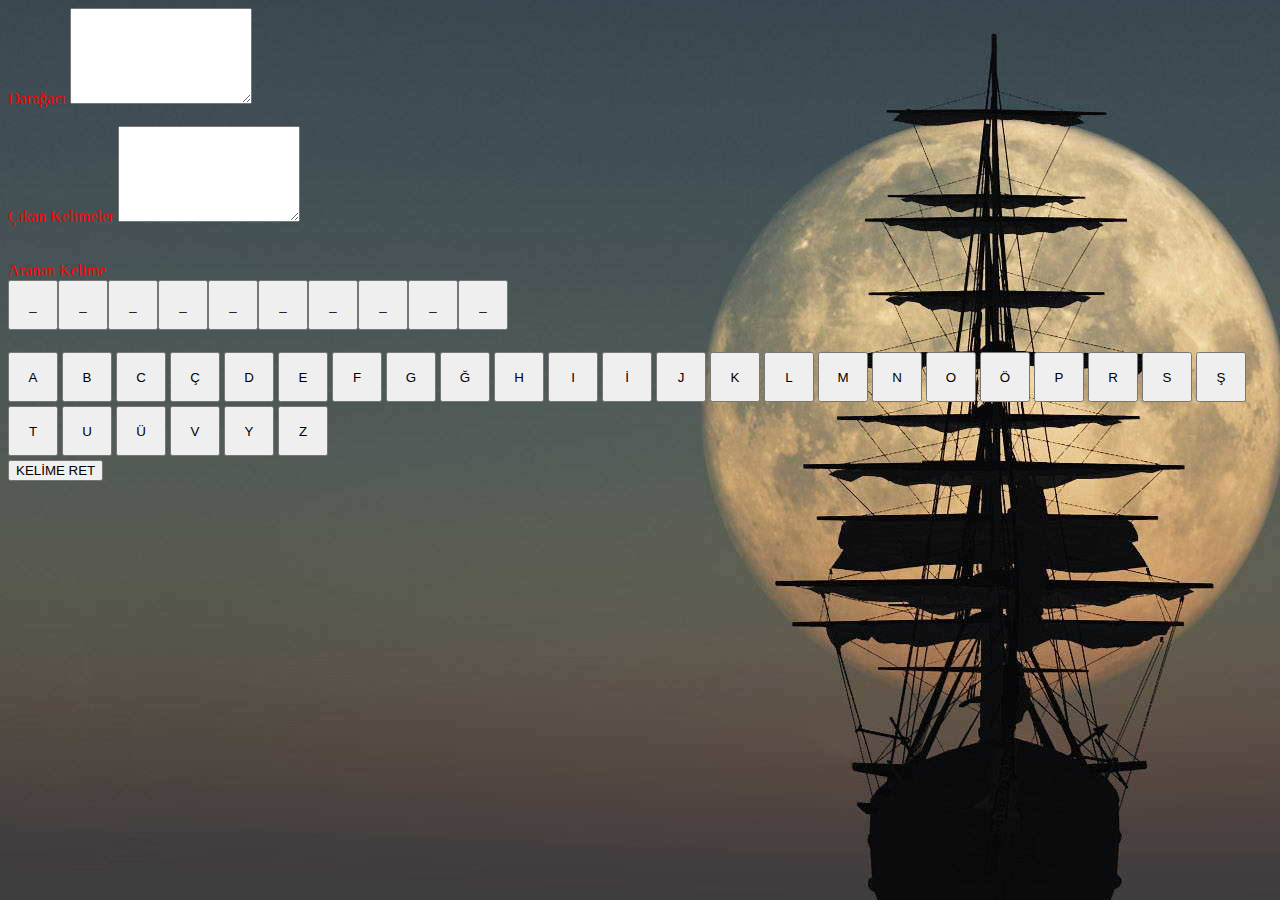
<file: pages/adamasmaca.html>
<!DOCTYPE html>
<html lang="tr">
<head>

<meta charset="utf-8">
<title>Adam Asmaca Oyunu</title>
<meta name="viewport" content="width=device-width, initial-scale=1, maximum-scale=1, user-scalable=no">

<style>
.harf,.bharf{
width: 50px;
height: 50px;
margin-bottom:4px;
text-align:center;


}
label{
color:red;
}
 
</style>
</head>
<body  background="../assets/adam.jpg">

<div class="container">
<form>
<div class="col-md-6">
<div class="form-group">
<label for="daracagi">Darağacı</label>
<textarea id="daracagi" class="form-control" rows="6"></textarea>
</div>
</div>
<div class="col-md-6">
<div class="form-group">
<br>
<label for="cikan-harf">Çıkan Kelimeler</label>
<textarea id="cikan-harf" class="form-control" rows="6"></textarea>
</div>
</div>
<div class="col-md-12">
<div class="form-group">
<br>
<br>
<label for="cikankelime">Aranan Kelime</label>
</div>
<div class="form-group" id="yertutucu">
</div>
</div>
<br>
<div class="col-md-6 col-md-offset-3">
<button type="button" class="btn btn-primary harf">A</button>
<button type="button" class="btn btn-primary harf">B</button>
<button type="button" class="btn btn-primary harf">C</button>
<button type="button" class="btn btn-primary harf">Ç</button>
<button type="button" class="btn btn-primary harf">D</button>
<button type="button" class="btn btn-primary harf">E</button>
<button type="button" class="btn btn-primary harf">F</button>
<button type="button" class="btn btn-primary harf">G</button>
<button type="button" class="btn btn-primary harf">Ğ</button>
<button type="button" class="btn btn-primary harf">H</button>
<button type="button" class="btn btn-primary harf">I</button>
<button type="button" class="btn btn-primary harf">İ</button>
<button type="button" class="btn btn-primary harf">J</button>
<button type="button" class="btn btn-primary harf">K</button>
<button type="button" class="btn btn-primary harf">L</button>
<button type="button" class="btn btn-primary harf">M</button>
<button type="button" class="btn btn-primary harf">N</button>
<button type="button" class="btn btn-primary harf">O</button>
<button type="button" class="btn btn-primary harf">Ö</button>
<button type="button" class="btn btn-primary harf">P</button>
<button type="button" class="btn btn-primary harf">R</button>
<button type="button" class="btn btn-primary harf">S</button>
<button type="button" class="btn btn-primary harf">Ş</button>
<button type="button" class="btn btn-primary harf">T</button>
<button type="button" class="btn btn-primary harf">U</button>
<button type="button" class="btn btn-primary harf">Ü</button>
<button type="button" class="btn btn-primary harf">V</button>
<button type="button" class="btn btn-primary harf">Y</button>
<button type="button" class="btn btn-primary harf">Z</button>
</div>
<div class="col-md-6 col-md-offset-3">
<button type="button" class="btn btn-primary btn-danger btn-block" id="kelime-uret">KELİME
RET</button>
</div>
</form>
</div>

<script src="../js/javascadamasmaca.js"></script>
</body>
</html>
</file>
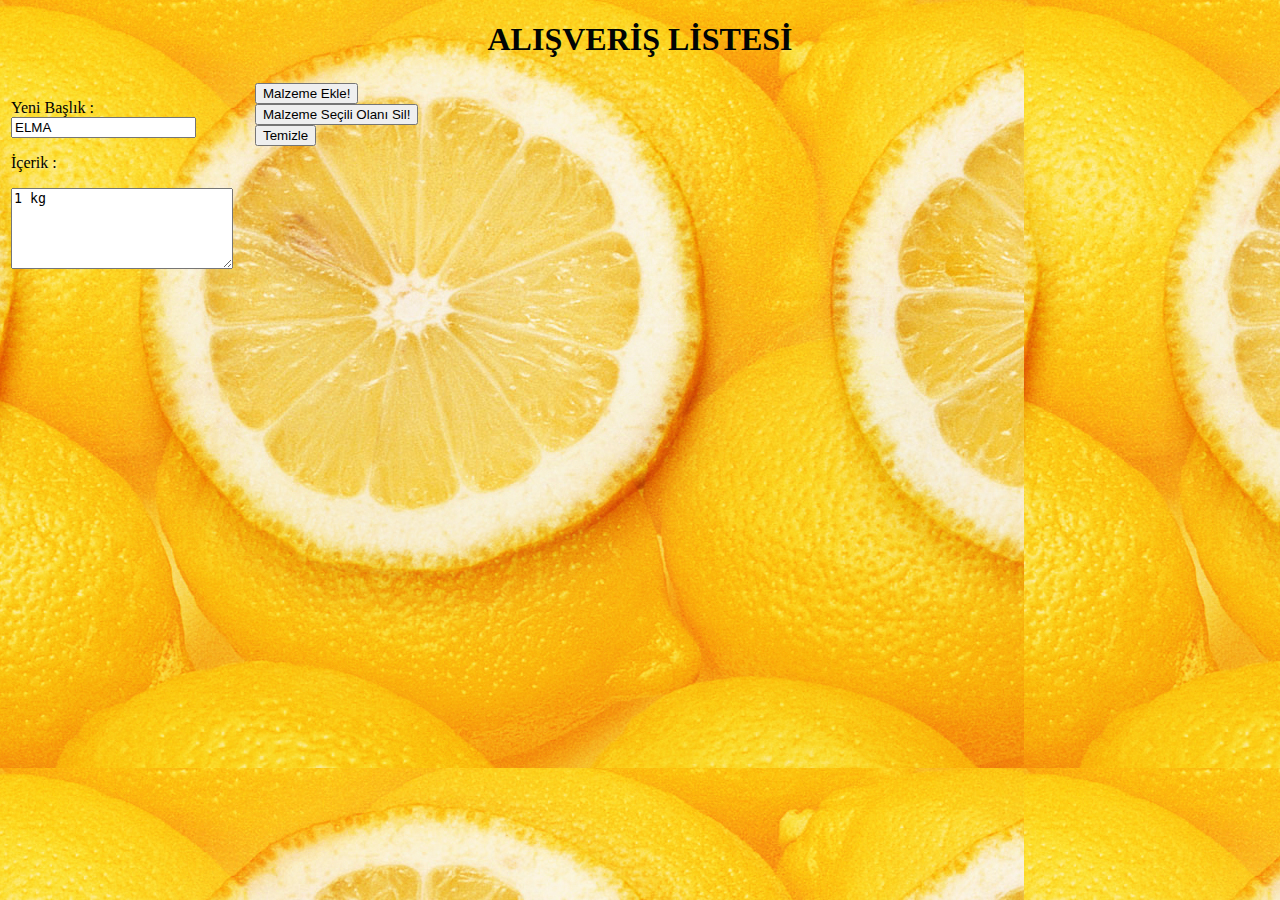
<file: pages/alişveriş_listesi.html>
<!DOCTYPE html>
<html>
<head>
<script src="../js/javascaliveriş.js"></script>

<style>
.title{
    font-family: times;
    color: #010404;
	text-align: center;
 }
 
 form{
    width: 90%;
	
    height: 100%;
    float: center;
    border: none;
    
    padding: 150px 450px;
    font-family: times;
  
}
.label{
	width: 40%;
	
    height: 30px;

}
</style>

</head>
<body  background="../assets/master.jpg">


<h1 class="title">ALIŞVERİŞ LİSTESİ</h1>

<table><tr><td width="240" valign="top">

<p>Yeni Başlık : <input type="text" id="ornekBaslik" value= "ELMA" /></p>

<p>İçerik :</p>
<textarea id="ornekIcerik" cols="25" rows="5">
1 kg

</textarea>

</td><td width="100" valign="top">



<input type="button" value="Malzeme Ekle!" onClick="konuEkle()" />
<input type="button" value="Malzeme Seçili Olanı Sil!" onClick="konuSil()" />
<input type="reset" name="btnTemizle" value="Temizle" id="value">

</td><td valign="top">
<div id="ornekDiv" style="width:100%; height:100%;"></div>


</td></tr></table>



</body>
</html>
</file>
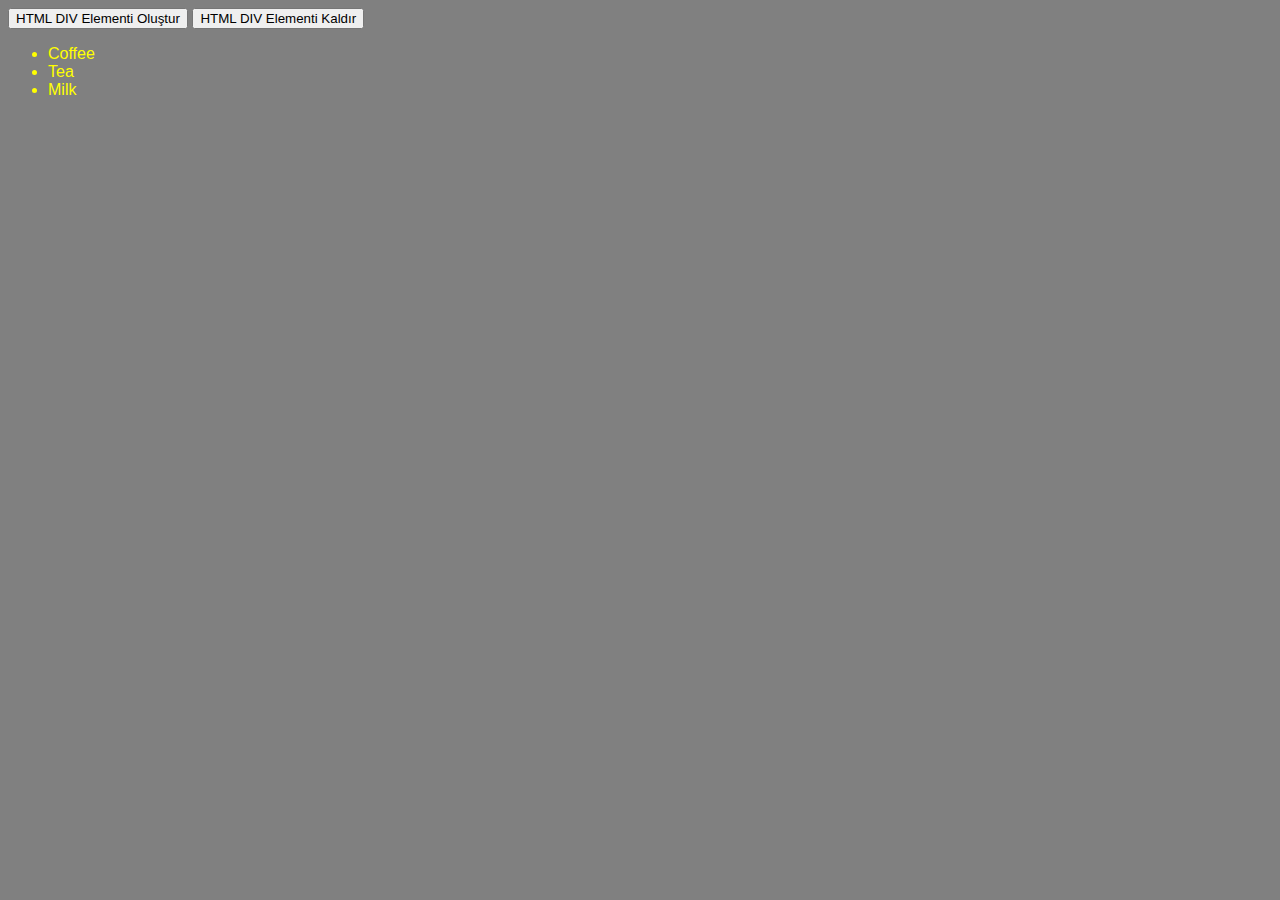
<file: pages/dinamik_eleman_ekleme.html>
<!DOCTYPE html>
<html>
<head>
<script src="../js/javascekle.js"></script>

<title> Dinamik Eleman Ekleme </title>
<style>

 
 .div{
    width: 90%;
	
    height: 100%;
    float: center;
    border: none;
    
    padding: 150px 450px;
    font-family: times;
  
}
body{
	font-family:arial;
	background-color:grey;
	

}
ul{
	color:yellow;
} 
</style>
</head>

<body>
<button onclick="divYap_Test()">HTML DIV Elementi Oluştur</button>


<button onclick="myFunction()">HTML DIV Elementi Kaldır</button>

<ul id="myList"><li>Coffee</li><li>Tea</li><li>Milk</li></ul>





</body>
</html>
</file>
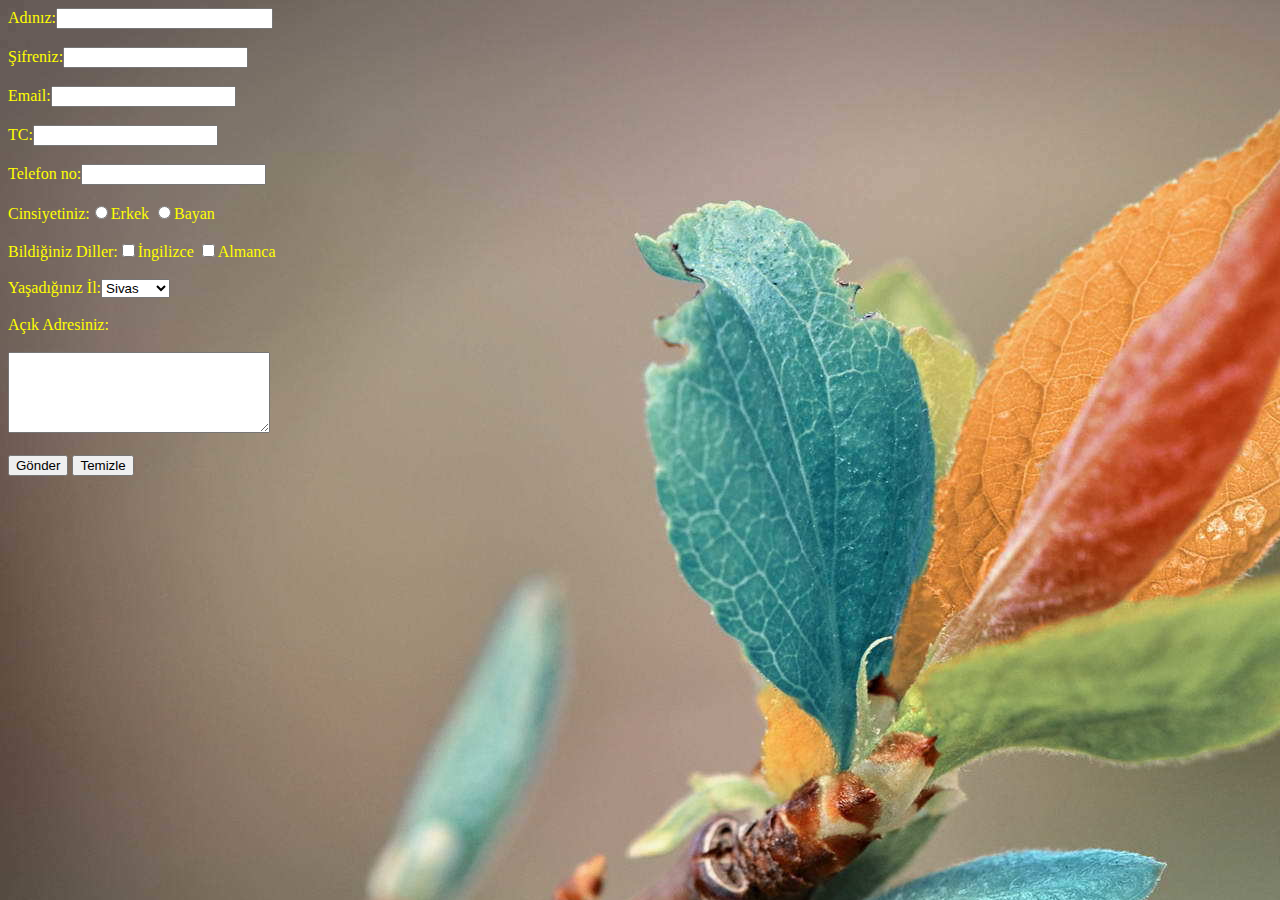
<file: pages/Kullaniciformu.html>
<!DOCTYPE html>
<html>
<head>
<script src="../js/javasckullanici.js"></script>
<title> Dinamik Eleman Ekleme </title>
<style>
form{
color:yellow;

}


</style>
</head>

<body  background="../assets/form.jpg">



<form name="myForm" action="/action_page.php" onsubmit="return validateForm()" method="post">

Adınız:<input type="text" name="txtIsim"  size="24">
<br><br>
Şifreniz:<input type="password" name="txtSifre">
<br><br>
Email:<input type="email" name="txtEmail">
<br><br>
TC:<input type="number" name="txtTc">
<br><br>
Telefon no:<input type="tel" name="txtNo">
<br><br>
Cinsiyetiniz:<input type="radio" name="cinsiyet">Erkek <input type="radio" name="cinsiyet">Bayan
<br><br>
Bildiğiniz Diller:<input type="checkbox" name="dil1">İngilizce <input type="checkbox" name="dil2">Almanca
<br><br>
Yaşadığınız İl:<select>
<option>Sivas</option>
<option>Ankara</option>
<option>İzmir</option>
<option>İstanbul</option>
</select>
<br><br>
Açık Adresiniz:
<br>
<br>
<textarea rows="5" cols="30"></textarea>
<br><br>
<input type="submit" name="btnGonder" value="Gönder">
<input type="reset" name="btnTemizle" value="Temizle">
</form>



</body>
</html>
</file>
